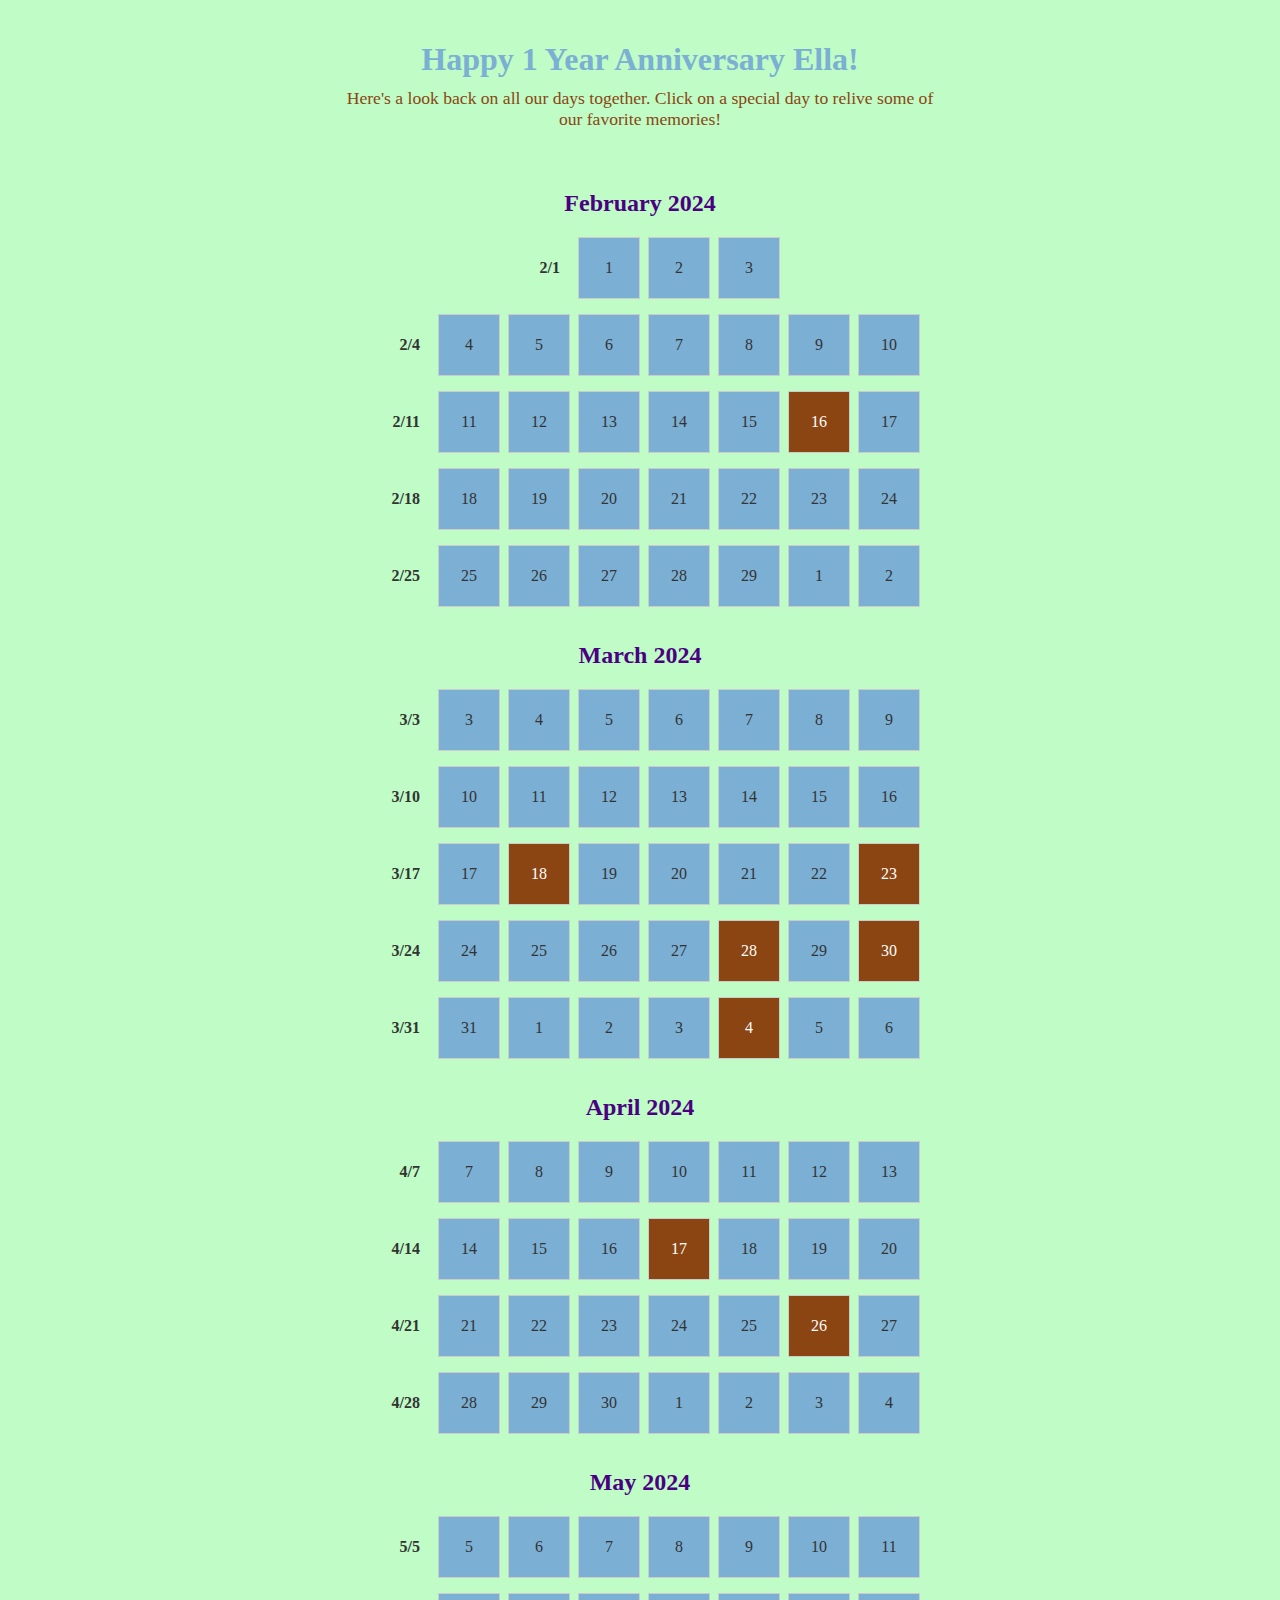
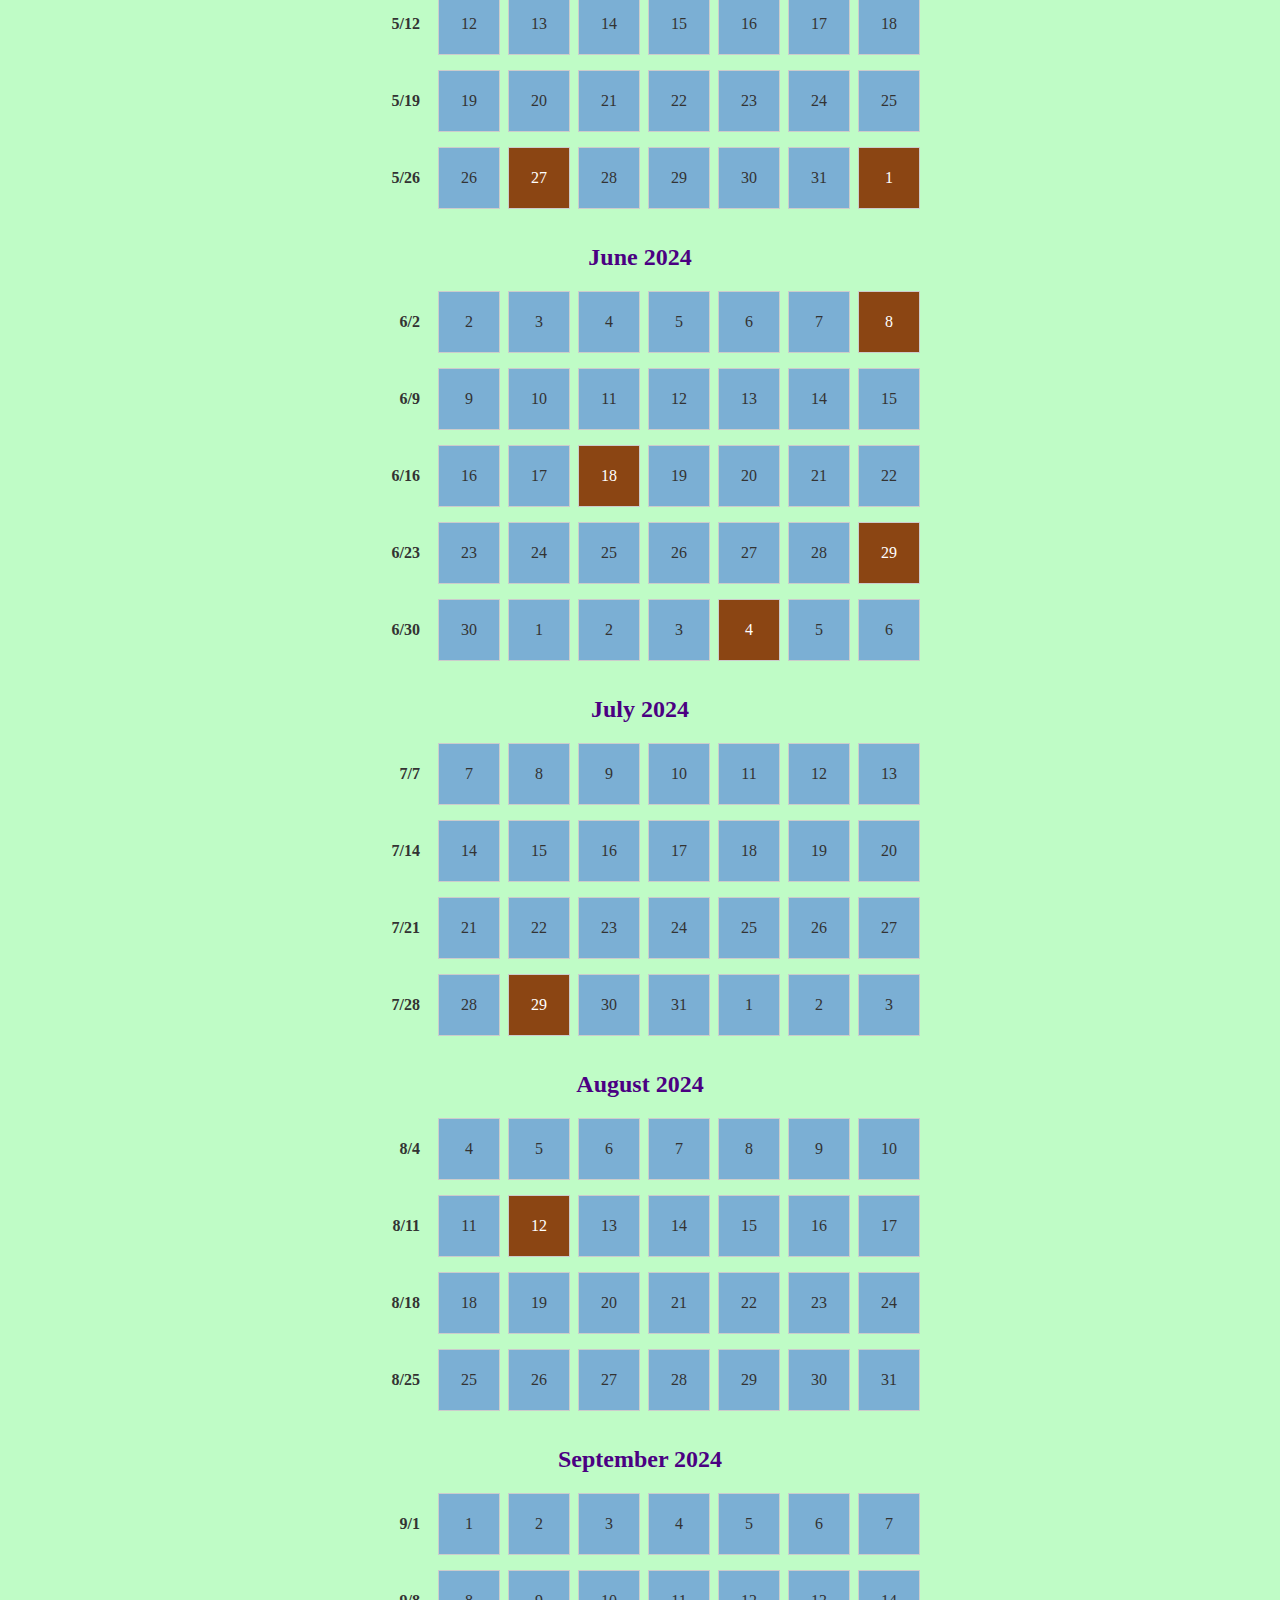
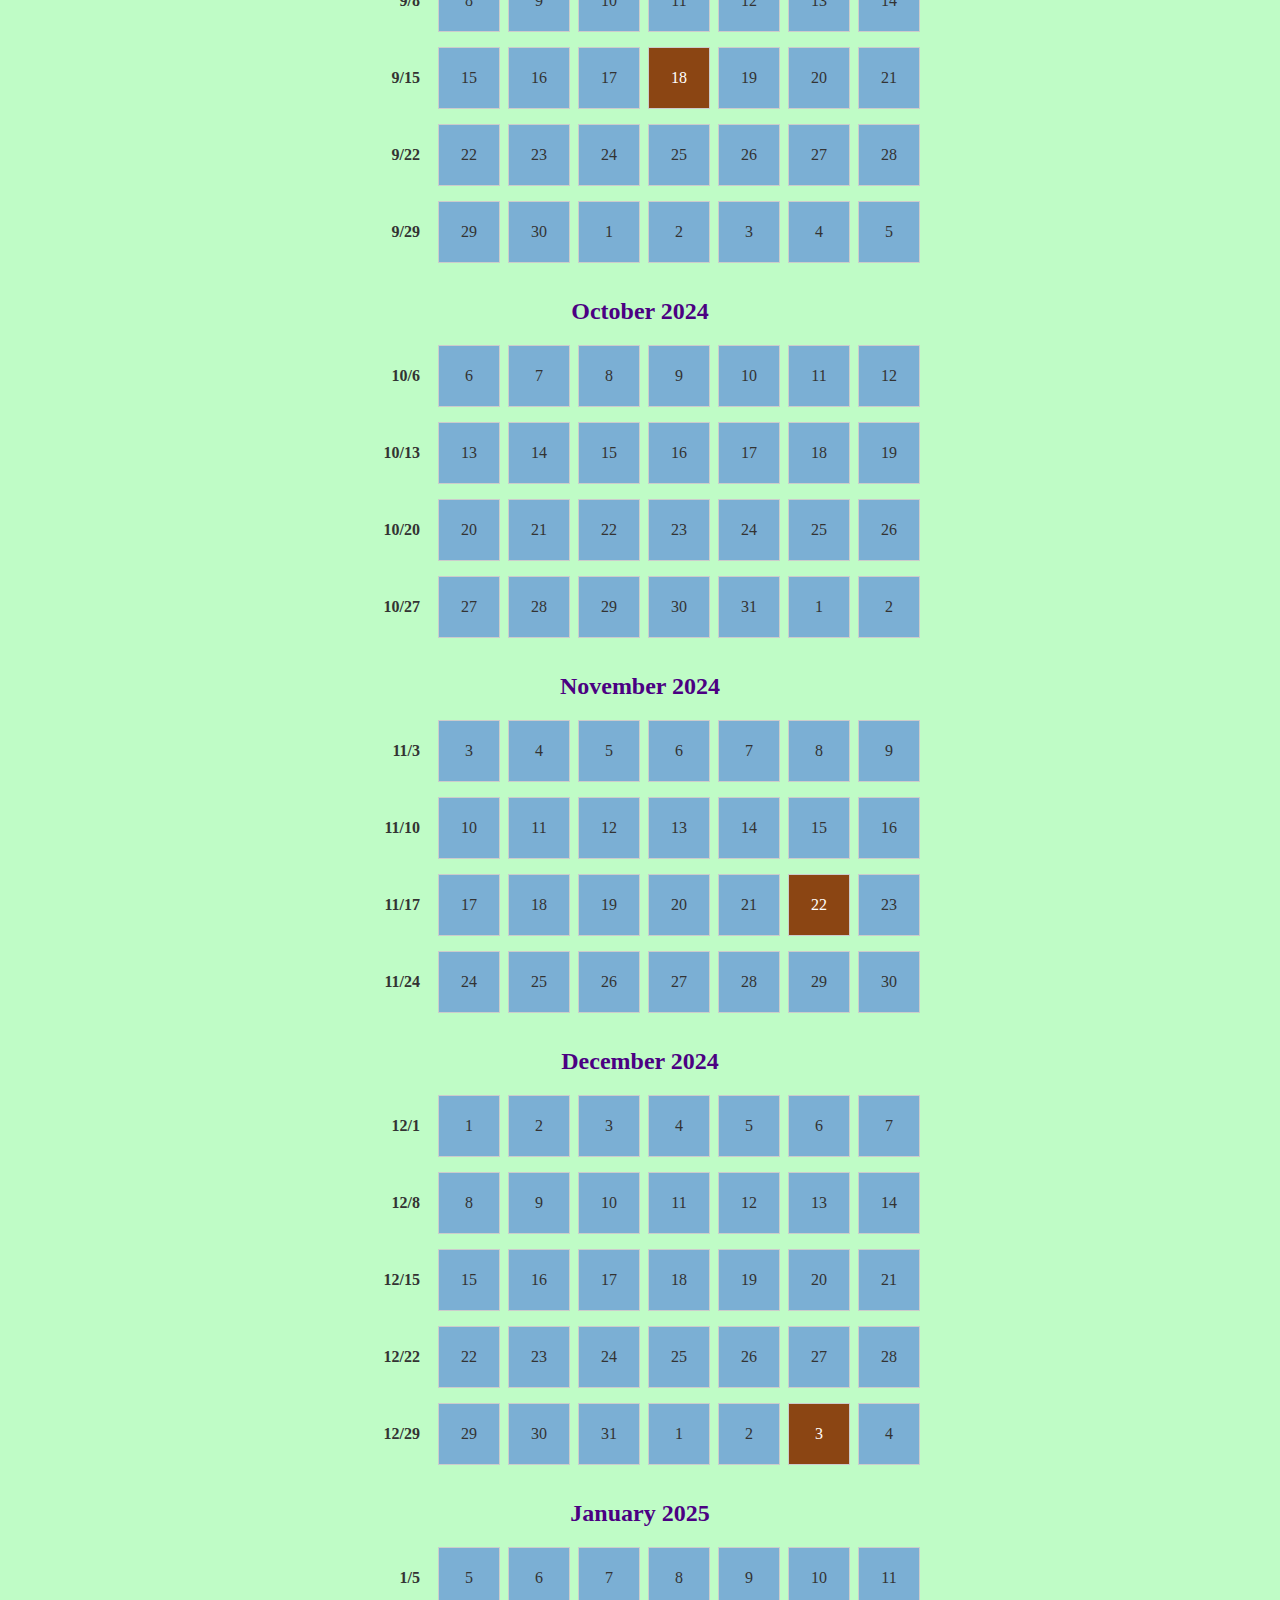
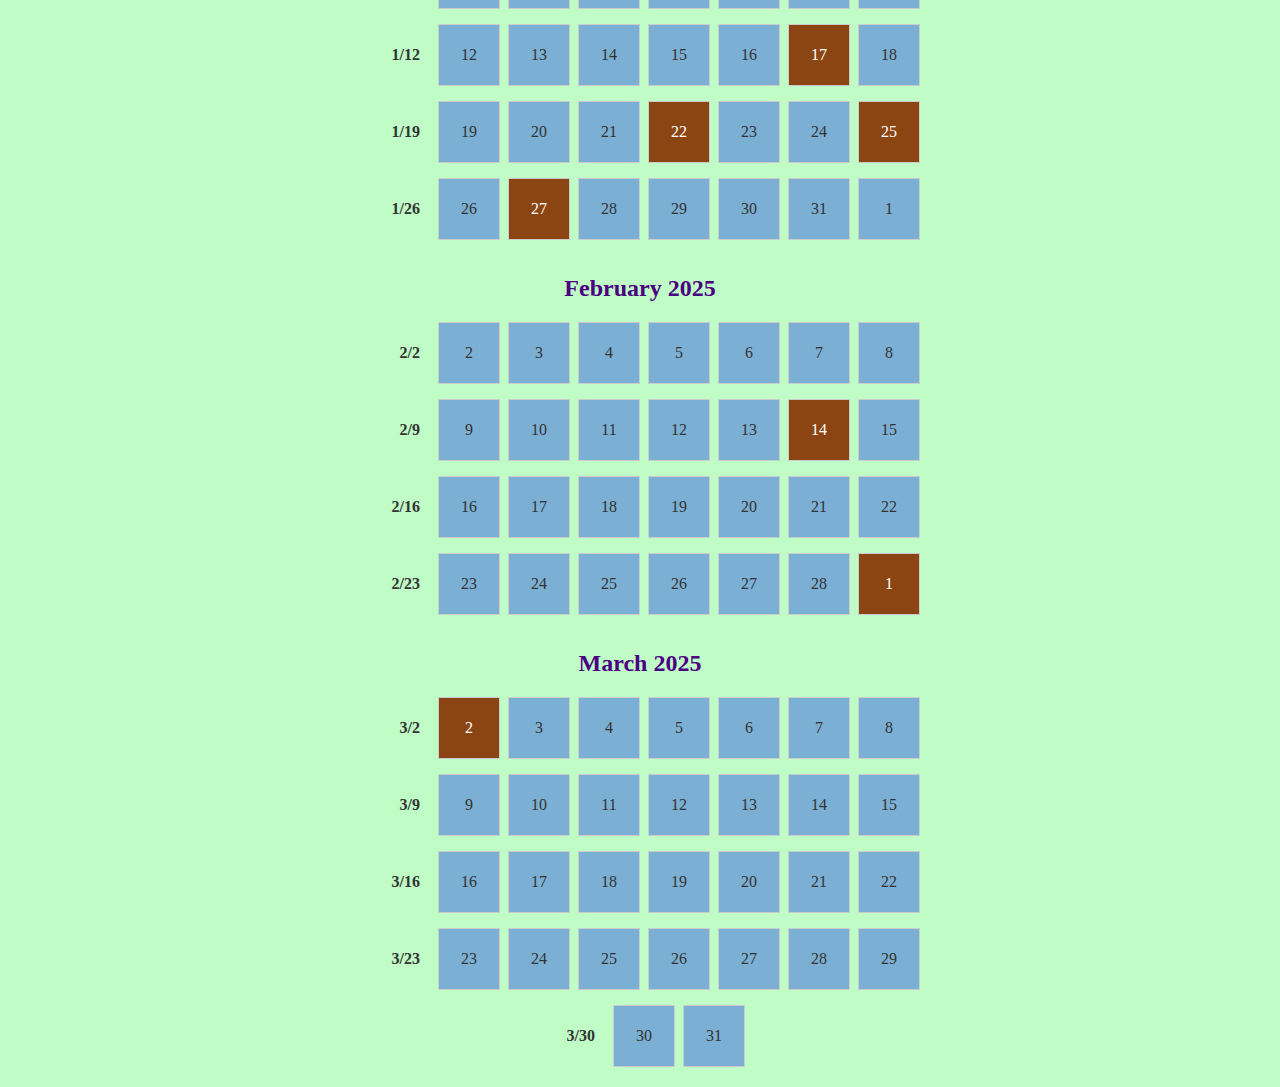
<file: index.html>
<!DOCTYPE html>
<html lang="en">
<head>
  <meta charset="UTF-8" />
  <meta name="viewport" content="width=device-width, initial-scale=1.0"/>
  <title>Happy 1 Year Anniversary!</title>
  <link rel="stylesheet" href="styles.css" />
</head>
<body>
  <div class="header">
    <h1>Happy 1 Year Anniversary Ella!</h1>
    <p class="subtitle">Here's a look back on all our days together. Click on a special day to relive some of our favorite memories! </p>
  </div>

  <div id="calendar-wrapper">
    <div id="calendar-container"></div>
  </div>

  <!-- Fullscreen overlay -->
  <div id="fullscreen-view" class="hidden">
    <button id="close-btn">X</button>
    <div id="fullscreen-img-container"></div>
    <p id="fullscreen-text"></p>
  </div>

  <script src="script.js"></script>
</body>
</html>
</file>
<file: styles.css>
body {
    margin: 0;
    font-family: Georgia, serif;
    background: #bffcc6; /* pastel green */
    color: #333;
    display: flex;
    flex-direction: column;
    align-items: center;
  }
  
  .header {
    text-align: center;
    padding: 20px;
  }
  
  h1 {
    margin-bottom: 10px;
    color: #7BAFD4; /* UNC Blue */
  }
  
  .subtitle {
    font-size: 1.1rem;
    max-width: 600px;
    margin: 0 auto;
    color: #8b4513; /* Brown */
  }
  
  #calendar-wrapper {
    display: flex;
    justify-content: center;
    width: 100%;
  }
  
  #calendar-container {
    padding: 20px;
    display: flex;
    flex-direction: column;
    gap: 15px;
    max-width: 90vw;
    margin: auto;
  }
  
  .month-title {
    font-size: 1.5rem;
    font-weight: bold;
    margin-top: 20px;
    margin-bottom: 5px;
    text-align: center;
    color: #4B0082; /* Dark purple */
  }
  
  .week-row {
    display: flex;
    gap: 8px;
    align-items: center;
    justify-content: center;
  }
  
  .week-label {
    width: 60px;
    font-weight: bold;
    text-align: right;
    padding-right: 10px;
  }
  
  .day-square {
    width: 60px;
    height: 60px;
    background-color: #7BAFD4; /* UNC Blue */
    border: 1px solid #ccc;
    cursor: default;
    font-size: 1rem;
    position: relative;
    display: flex;
    align-items: center;
    justify-content: center;
    transition: transform 0.3s, background-color 0.3s;
    z-index: 1;
  }
  
  .day-square.highlighted {
    background-color: #8b4513; /* Brown */
    cursor: pointer;
    color: white;
  }
  
  .day-square.highlighted:hover {
    transform: scale(1.2);
    z-index: 10;
  }
  
  .day-square.highlighted::after {
    content: attr(data-title);
    position: absolute;
    bottom: -28px;
    left: 50%;
    transform: translateX(-50%);
    background: #444;
    color: #fff;
    padding: 5px 8px;
    border-radius: 5px;
    font-size: 0.75rem;
    white-space: nowrap;
    display: none;
    z-index: 999;
  }
  
  .day-square.highlighted:hover::after {
    display: block;
  }
  
  #fullscreen-view {
    position: fixed;
    top: 0;
    left: 0;
    width: 100%;
    height: 100%;
    background: #8b4513;
    color: #7BAFD4;
    display: flex;
    flex-direction: column;
    align-items: center;
    justify-content: flex-start; /* Start from top for scrolling */
    z-index: 9999;
    transform: scale(0);
    transition: transform 0.5s ease;
    font-family: Georgia, serif;
    padding: 20px;
    overflow-y: auto; /* Enable vertical scroll */
    box-sizing: border-box;
  }
  
  
  #fullscreen-view.active {
    transform: scale(1);
  }
  
  #fullscreen-img-container {
    display: flex;
    gap: 10px;
    flex-wrap: wrap;
    justify-content: center;
    margin-bottom: 20px;
  }
  
  .fullscreen-img {
    max-width: 100%;
    max-height: 400px;
    border-radius: 10px;
    box-shadow: 0 0 10px #3d3208;
  }
  
  #fullscreen-text {
    font-size: 1.2rem;
    text-align: center;
    padding: 0 20px;
  }
  
  #close-btn {
    position: absolute;
    top: 30px;
    right: 45px;
    font-size: 2rem;
    background: none;
    border: none;
    color: #ffffff;
    cursor: pointer;
  }
</file>
